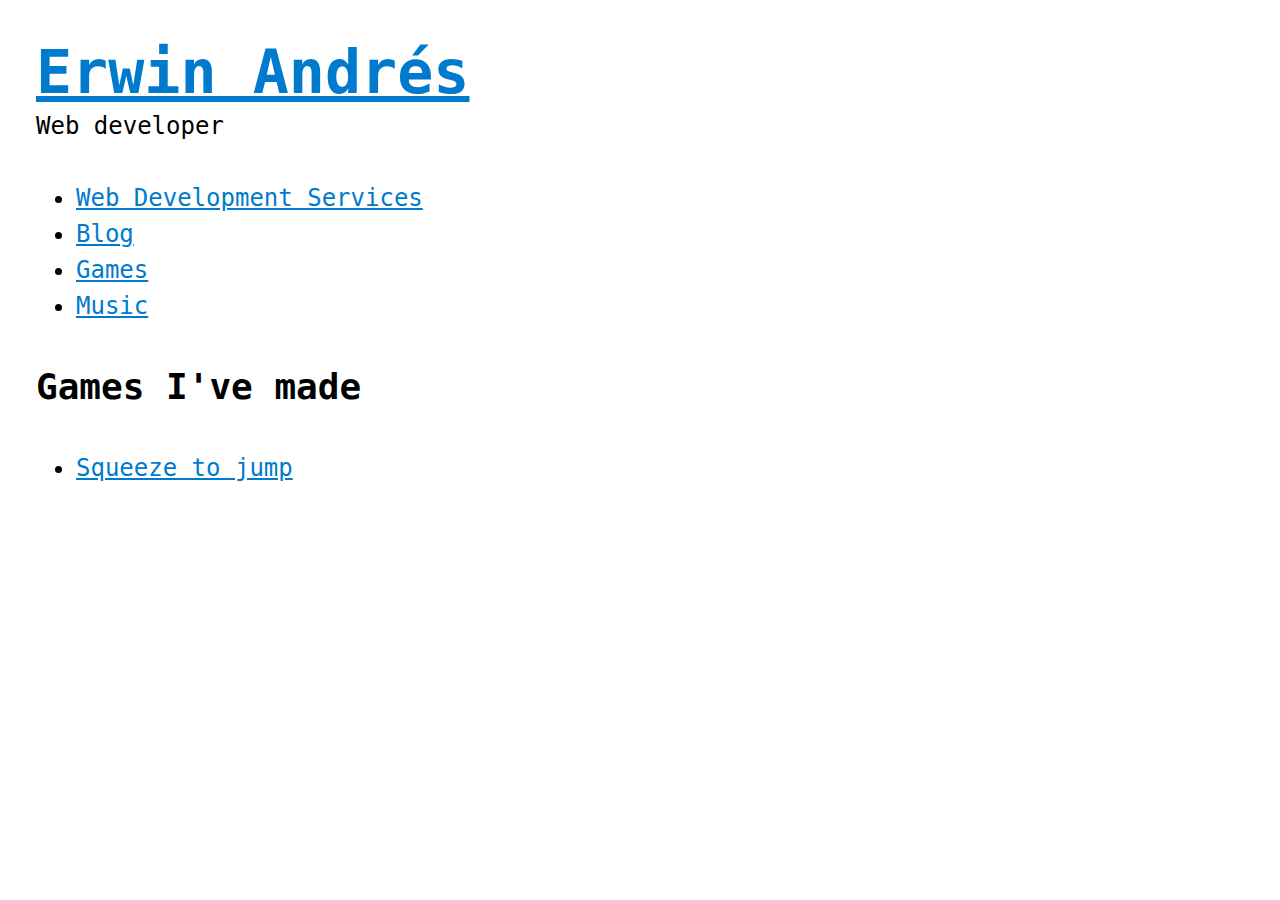
<file: games/index.html>
<!DOCTYPE html><html lang="en"><head><meta charset="utf-8"><meta http-equiv="x-ua-compatible" content="ie=edge"><meta name="viewport" content="width=device-width,initial-scale=1"><title>Games | Erwin Andrés</title><meta name="author" content="Erwin Andrés"><meta name="description" content="Videogames developed by Erwin Andrés. Erwin Andrés' personal website. Web developer."><link rel="apple-touch-icon" sizes="180x180" href="/apple-touch-icon.png"><link rel="icon" type="image/png" sizes="32x32" href="/favicon-32x32.png"><link rel="icon" type="image/png" sizes="16x16" href="/favicon-16x16.png"><link rel="manifest" href="/manifest.json"><link rel="mask-icon" href="/safari-pinned-tab.svg" color="#007acd"><meta name="theme-color" content="#007acd"><link rel="stylesheet" href="/assets/css/home.css"></head><body><div class="page-wrapper"><header class="page-header"><h1 class="page-header--title"><a href="/">Erwin Andrés</a></h1><p class="page-header--sub">Web developer</p></header><nav><ul><li><a href="https://services.erwinandres.com/">Web Development Services</a></li><li><a href="https://blog.erwinandres.com/" target="_blank">Blog</a></li><li><a href="/games/">Games</a></li><li><a href="/music/">Music</a></li></ul></nav><section><h2>Games I've made</h2><ul><li><a href="https://erwinandres.com/squeeze-to-jump/" target="_blank">Squeeze to jump</a></li></ul></section></div></body></html>
</file>
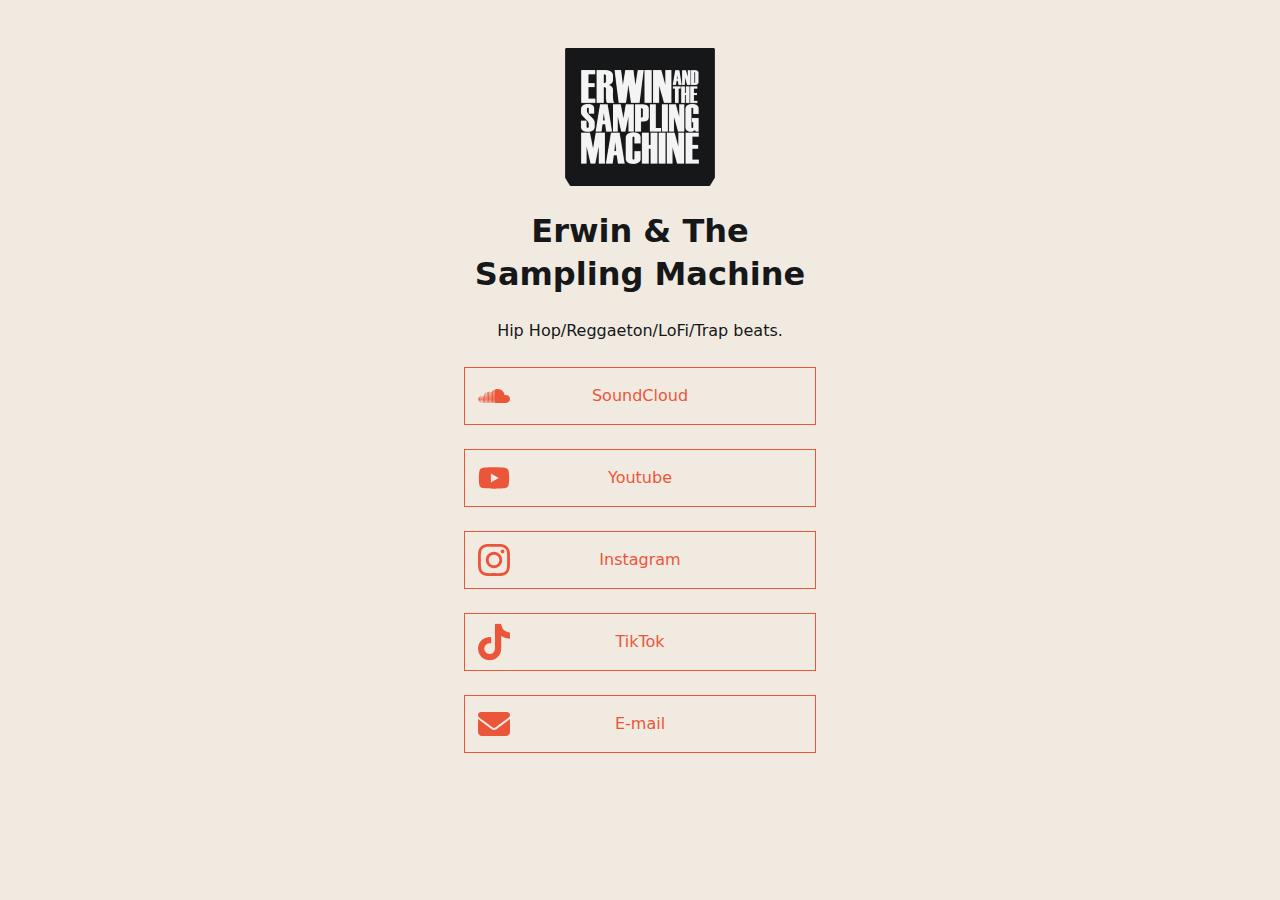
<file: music/index.html>
<!DOCTYPE html><html lang="en"><head><meta charset="utf-8"><meta http-equiv="x-ua-compatible" content="ie=edge"><meta name="viewport" content="width=device-width,initial-scale=1"><title>Music | Erwin Andrés</title><meta name="author" content="Erwin Andrés"><meta name="description" content="Erwin Andrés' personal website. Web developer."><link rel="apple-touch-icon" sizes="180x180" href="../apple-touch-icon.png"><link rel="icon" type="image/png" sizes="32x32" href="../favicon-32x32.png"><link rel="icon" type="image/png" sizes="16x16" href="../favicon-16x16.png"><link rel="manifest" href="../manifest.json"><link rel="mask-icon" href="../safari-pinned-tab.svg" color="#007acd"><meta name="theme-color" content="#007acd"><link rel="stylesheet" href="../assets/css/music.css"></head><body><div class="page-wrapper"><header class="page-header"><img class="page-header--logo" src="../assets/img/e&tsm-logo-small.png" alt="Inicio" width="150" height="138"><h1 class="page-header--title">Erwin & The Sampling Machine</h1><p class="page-header--sub">Hip Hop/Reggaeton/LoFi/Trap beats.</p></header><main><nav class="nav"><ul class="nav--list"><li class="nav--list--item"><a class="nav--list--item--link" href="https://soundcloud.com/erwin-and-tsm" target="_blank"><svg class="nav--list--item--link--icon" width="32" height="28" viewBox="0 0 640 512" fill="#eb563a"><path d="M111.4 256.3l5.8 65-5.8 68.3c-.3 2.5-2.2 4.4-4.4 4.4s-4.2-1.9-4.2-4.4l-5.6-68.3 5.6-65c0-2.2 1.9-4.2 4.2-4.2 2.2 0 4.1 2 4.4 4.2zm21.4-45.6c-2.8 0-4.7 2.2-5 5l-5 105.6 5 68.3c.3 2.8 2.2 5 5 5 2.5 0 4.7-2.2 4.7-5l5.8-68.3-5.8-105.6c0-2.8-2.2-5-4.7-5zm25.5-24.1c-3.1 0-5.3 2.2-5.6 5.3l-4.4 130 4.4 67.8c.3 3.1 2.5 5.3 5.6 5.3 2.8 0 5.3-2.2 5.3-5.3l5.3-67.8-5.3-130c0-3.1-2.5-5.3-5.3-5.3zM7.2 283.2c-1.4 0-2.2 1.1-2.5 2.5L0 321.3l4.7 35c.3 1.4 1.1 2.5 2.5 2.5s2.2-1.1 2.5-2.5l5.6-35-5.6-35.6c-.3-1.4-1.1-2.5-2.5-2.5zm23.6-21.9c-1.4 0-2.5 1.1-2.5 2.5l-6.4 57.5 6.4 56.1c0 1.7 1.1 2.8 2.5 2.8s2.5-1.1 2.8-2.5l7.2-56.4-7.2-57.5c-.3-1.4-1.4-2.5-2.8-2.5zm25.3-11.4c-1.7 0-3.1 1.4-3.3 3.3L47 321.3l5.8 65.8c.3 1.7 1.7 3.1 3.3 3.1 1.7 0 3.1-1.4 3.1-3.1l6.9-65.8-6.9-68.1c0-1.9-1.4-3.3-3.1-3.3zm25.3-2.2c-1.9 0-3.6 1.4-3.6 3.6l-5.8 70 5.8 67.8c0 2.2 1.7 3.6 3.6 3.6s3.6-1.4 3.9-3.6l6.4-67.8-6.4-70c-.3-2.2-2-3.6-3.9-3.6zm241.4-110.9c-1.1-.8-2.8-1.4-4.2-1.4-2.2 0-4.2.8-5.6 1.9-1.9 1.7-3.1 4.2-3.3 6.7v.8l-3.3 176.7 1.7 32.5 1.7 31.7c.3 4.7 4.2 8.6 8.9 8.6s8.6-3.9 8.6-8.6l3.9-64.2-3.9-177.5c-.4-3-2-5.8-4.5-7.2zm-26.7 15.3c-1.4-.8-2.8-1.4-4.4-1.4s-3.1.6-4.4 1.4c-2.2 1.4-3.6 3.9-3.6 6.7l-.3 1.7-2.8 160.8s0 .3 3.1 65.6v.3c0 1.7.6 3.3 1.7 4.7 1.7 1.9 3.9 3.1 6.4 3.1 2.2 0 4.2-1.1 5.6-2.5 1.7-1.4 2.5-3.3 2.5-5.6l.3-6.7 3.1-58.6-3.3-162.8c-.3-2.8-1.7-5.3-3.9-6.7zm-111.4 22.5c-3.1 0-5.8 2.8-5.8 6.1l-4.4 140.6 4.4 67.2c.3 3.3 2.8 5.8 5.8 5.8 3.3 0 5.8-2.5 6.1-5.8l5-67.2-5-140.6c-.2-3.3-2.7-6.1-6.1-6.1zm376.7 62.8c-10.8 0-21.1 2.2-30.6 6.1-6.4-70.8-65.8-126.4-138.3-126.4-17.8 0-35 3.3-50.3 9.4-6.1 2.2-7.8 4.4-7.8 9.2v249.7c0 5 3.9 8.6 8.6 9.2h218.3c43.3 0 78.6-35 78.6-78.3.1-43.6-35.2-78.9-78.5-78.9zm-296.7-60.3c-4.2 0-7.5 3.3-7.8 7.8l-3.3 136.7 3.3 65.6c.3 4.2 3.6 7.5 7.8 7.5 4.2 0 7.5-3.3 7.5-7.5l3.9-65.6-3.9-136.7c-.3-4.5-3.3-7.8-7.5-7.8zm-53.6-7.8c-3.3 0-6.4 3.1-6.4 6.7l-3.9 145.3 3.9 66.9c.3 3.6 3.1 6.4 6.4 6.4 3.6 0 6.4-2.8 6.7-6.4l4.4-66.9-4.4-145.3c-.3-3.6-3.1-6.7-6.7-6.7zm26.7 3.4c-3.9 0-6.9 3.1-6.9 6.9L227 321.3l3.9 66.4c.3 3.9 3.1 6.9 6.9 6.9s6.9-3.1 6.9-6.9l4.2-66.4-4.2-141.7c0-3.9-3-6.9-6.9-6.9z"/></svg> <span class="nav--list--item--link--text">SoundCloud</span></a></li><li class="nav--list--item"><a class="nav--list--item--link" href="https://www.youtube.com/@erwinandthesamplingmachine/" target="_blank"><svg class="nav--list--item--link--icon" width="32" height="29" viewBox="0 0 576 512" fill="#eb563a"><path d="M549.655 124.083c-6.281-23.65-24.787-42.276-48.284-48.597C458.781 64 288 64 288 64S117.22 64 74.629 75.486c-23.497 6.322-42.003 24.947-48.284 48.597-11.412 42.867-11.412 132.305-11.412 132.305s0 89.438 11.412 132.305c6.281 23.65 24.787 41.5 48.284 47.821C117.22 448 288 448 288 448s170.78 0 213.371-11.486c23.497-6.321 42.003-24.171 48.284-47.821 11.412-42.867 11.412-132.305 11.412-132.305s0-89.438-11.412-132.305zm-317.51 213.508V175.185l142.739 81.205-142.739 81.201z"/></svg> <span class="nav--list--item--link--text">Youtube</span></a></li><li class="nav--list--item"><a class="nav--list--item--link" href="https://instagram.com/erwinandthesamplingmachine" target="_blank"><svg class="nav--list--item--link--icon" width="32" height="37" viewBox="0 0 448 512" fill="#eb563a"><path d="M224.1 141c-63.6 0-114.9 51.3-114.9 114.9s51.3 114.9 114.9 114.9S339 319.5 339 255.9 287.7 141 224.1 141zm0 189.6c-41.1 0-74.7-33.5-74.7-74.7s33.5-74.7 74.7-74.7 74.7 33.5 74.7 74.7-33.6 74.7-74.7 74.7zm146.4-194.3c0 14.9-12 26.8-26.8 26.8-14.9 0-26.8-12-26.8-26.8s12-26.8 26.8-26.8 26.8 12 26.8 26.8zm76.1 27.2c-1.7-35.9-9.9-67.7-36.2-93.9-26.2-26.2-58-34.4-93.9-36.2-37-2.1-147.9-2.1-184.9 0-35.8 1.7-67.6 9.9-93.9 36.1s-34.4 58-36.2 93.9c-2.1 37-2.1 147.9 0 184.9 1.7 35.9 9.9 67.7 36.2 93.9s58 34.4 93.9 36.2c37 2.1 147.9 2.1 184.9 0 35.9-1.7 67.7-9.9 93.9-36.2 26.2-26.2 34.4-58 36.2-93.9 2.1-37 2.1-147.8 0-184.8zM398.8 388c-7.8 19.6-22.9 34.7-42.6 42.6-29.5 11.7-99.5 9-132.1 9s-102.7 2.6-132.1-9c-19.6-7.8-34.7-22.9-42.6-42.6-11.7-29.5-9-99.5-9-132.1s-2.6-102.7 9-132.1c7.8-19.6 22.9-34.7 42.6-42.6 29.5-11.7 99.5-9 132.1-9s102.7-2.6 132.1 9c19.6 7.8 34.7 22.9 42.6 42.6 11.7 29.5 9 99.5 9 132.1s2.7 102.7-9 132.1z"/></svg> <span>Instagram</span></a></li><li class="nav--list--item"><a class="nav--list--item--link" href="https://www.tiktok.com/@erwinandtsm" target="_blank"><svg class="nav--list--item--link--icon" width="32" height="37" viewBox="0 0 448 512" fill="#eb563a"><path d="M448,209.91a210.06,210.06,0,0,1-122.77-39.25V349.38A162.55,162.55,0,1,1,185,188.31V278.2a74.62,74.62,0,1,0,52.23,71.18V0l88,0a121.18,121.18,0,0,0,1.86,22.17h0A122.18,122.18,0,0,0,381,102.39a121.43,121.43,0,0,0,67,20.14Z"/></svg> <span>TikTok</span></a></li><li class="nav--list--item"><a class="nav--list--item--link" href="mailto:erwinandthesamplingmachine@gmail.com" target="_blank"><svg class="nav--list--item--link--icon" width="32" height="32" viewBox="0 0 512 512" fill="#eb563a"><path d="M48 64C21.5 64 0 85.5 0 112c0 15.1 7.1 29.3 19.2 38.4L236.8 313.6c11.4 8.5 27 8.5 38.4 0L492.8 150.4c12.1-9.1 19.2-23.3 19.2-38.4c0-26.5-21.5-48-48-48H48zM0 176V384c0 35.3 28.7 64 64 64H448c35.3 0 64-28.7 64-64V176L294.4 339.2c-22.8 17.1-54 17.1-76.8 0L0 176z"/></svg> <span>E-mail</span></a></li></ul></nav></main></div></body></html>
</file>
<file: assets/css/home.css>
html{font-family:Ubuntu Mono,Consolas,Monaco,Andale Mono,monospace;font-size:150%;height:100%;line-height:1.5;-ms-text-size-adjust:100%;-webkit-text-size-adjust:100%;text-rendering:optimizeLegibility;-webkit-font-smoothing:antialiased}body{margin:0;min-height:100%}h1,h2,h3,p,ul{margin:0 0 1.5rem}h1{font-size:3em;line-height:1.3333}img{height:auto;max-width:100%}a{color:#007acd}a:hover{background-color:#00fddc;color:#000}.page-wrapper{padding:1.5rem}.page-header--title{font-size:2.5em;line-height:1.2;margin-bottom:0}
/*# sourceMappingURL=home.css.map */
</file>
<file: assets/css/music.css>
*,:after,:before{box-sizing:content-box}html{font-family:Seravek,Gill Sans Nova,Ubuntu,Calibri,DejaVu Sans,source-sans-pro,sans-serif;font-size:100%;height:100%;line-height:1.5;-ms-text-size-adjust:100%;-webkit-text-size-adjust:100%;text-rendering:optimizeLegibility;-webkit-font-smoothing:antialiased}body{background-color:#f1eae1;color:#161719;margin:0;min-height:100%}h1,p{margin:0 0 1.5rem}h1{line-height:1.333}a:hover,a:link{color:#eb563a}.page-wrapper{margin:0 auto;max-width:22rem;padding:3rem 0;width:95%}.page-header{text-align:center}.page-header--logo{display:block;margin:0 auto 1.5rem}.nav--list{margin:0;padding:0}.nav--list--item{display:block;list-style:none;margin-bottom:1.5rem}.nav--list--item:last-child{margin-bottom:0}.nav--list--item--link{border:1px solid #eb563a;display:block;padding:1rem .8rem;position:relative;text-align:center;text-decoration:none}.nav--list--item--link:hover{background-color:#eb563a;color:#f1eae1}.nav--list--item--link--icon{left:.8rem;position:absolute;top:50%;transform:translateY(-50%)}.nav--list--item--link:hover .nav--list--item--link--icon{fill:#f1eae1}
/*# sourceMappingURL=music.css.map */
</file>
